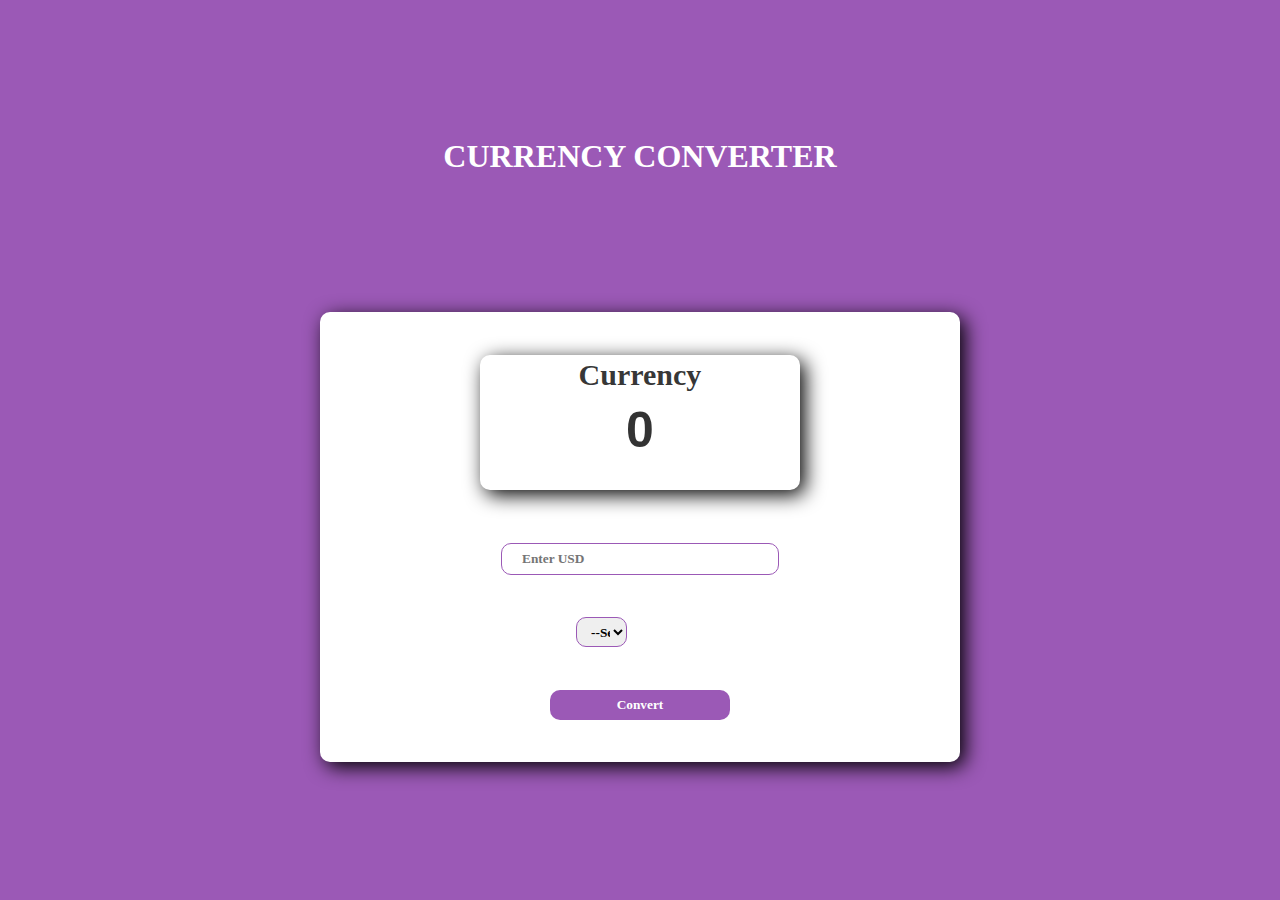
<file: index.htm>
<!DOCTYPE html>
<html lang="en">
<head>
    <meta charset="UTF-8">
    <link rel="shortcut icon" href="https://icon-library.com/images/recharge-icon/recharge-icon-4.jpg" type="image/x-icon">
    <link href="https://fonts.googleapis.com/css2?family=Oswald:wght@500&display=swap" rel="stylesheet">
    <link href="style.css" rel="stylesheet">
    <meta name="viewport" content="width=device-width, initial-scale=1.0">
    <title>Online Currency Converter</title>
</head>
<body>
    <!-- <img src="https://img.icons8.com/ios/50/000000/canadian-dollar.png"/> -->
    <div  id="container">
        <div id="heading"><h1>CURRENCY CONVERTER</h1></div>
        <form >
            <div id="output">
                <p id="currency">Currency</p>
                <h2>0</h2>
            </div>

            <!-- <div> -->
                <input id="usd" name="usd" type="number" placeholder="Enter USD">   
                <p id="usd-error">**Enter Dollar</p>
            <!-- </div> -->

            <div>
                <select name="currency" >
                    <option value="">--Select--</option>
                    <option value="EUR">Euro</option>
                    <option value="GBP">Pound Sterling</option>
                    <option value="CAD">Canadian Dollar</option>
                    <option value="PLN">Polish Złoty</option>
                </select>
                <p id="error">**Select Option</p>
            </div>

            <div>
                <input type="submit" value="Convert" id="btn">
            </div>

        </form>
    </div>
    <script src="script.js"></script>
</body>
</html>
</file>
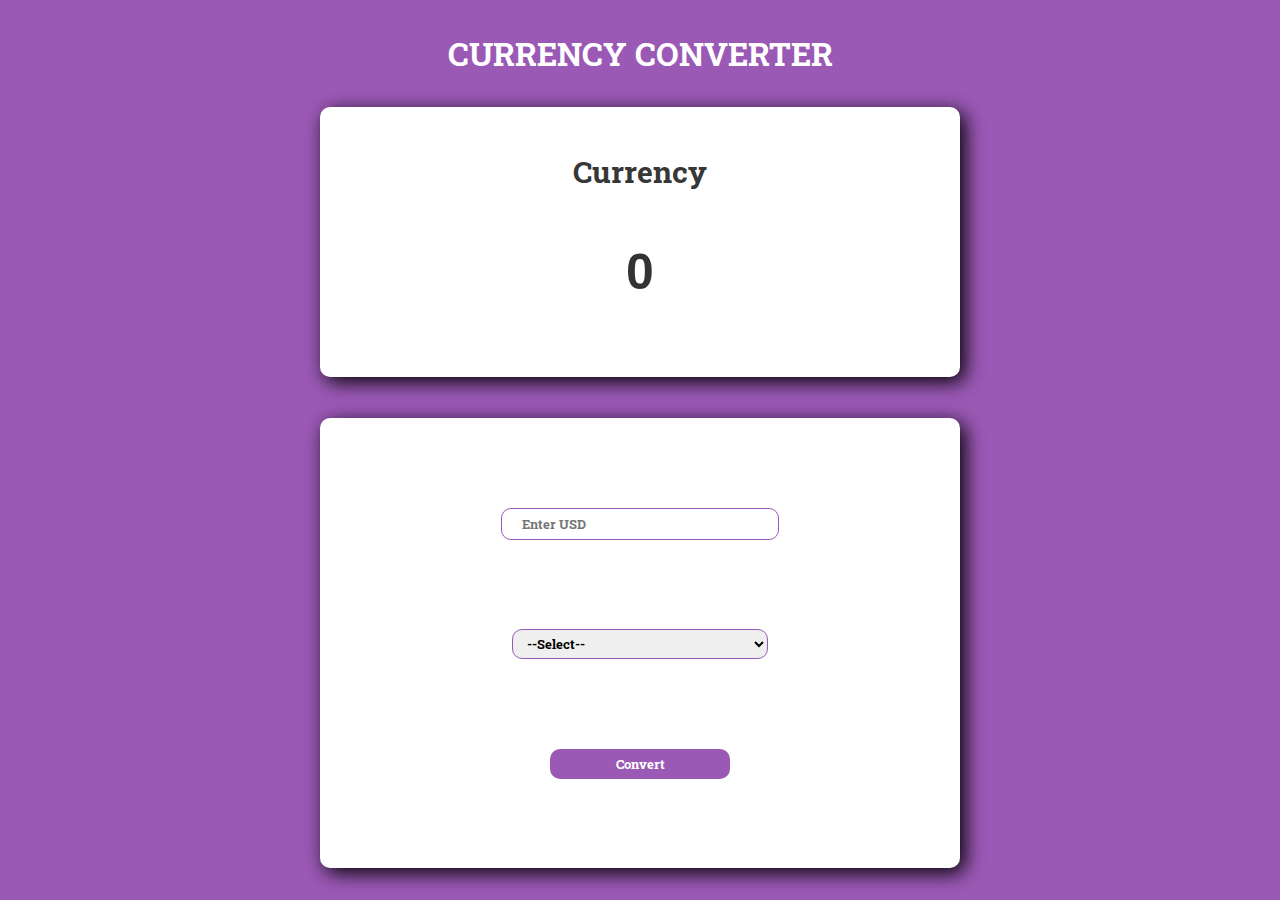
<file: index.html>
<!DOCTYPE html>
<html lang="en">
<head>
    <meta charset="UTF-8">
    <link rel="shortcut icon" href="https://icon-library.com/images/recharge-icon/recharge-icon-4.jpg" type="image/x-icon">
    <link href="https://fonts.googleapis.com/css2?family=Roboto+Slab&display=swap" rel="stylesheet">
    <link href="style.css" rel="stylesheet">
    <meta name="viewport" content="width=device-width, initial-scale=1.0">
    <title>Online Currency Converter</title>
</head>
<body>
    <!-- <img src="https://img.icons8.com/ios/50/000000/canadian-dollar.png"/> -->
    <div  id="container">
        <div id="heading"><h1>CURRENCY CONVERTER</h1></div>
        
        
        <div id="output">
            <p id="currency">Currency</p>
            <h2>0</h2>
            <button id="forexbtn">Show Trading Graph</button>
        </div>
        <form >
            <!-- <div> -->
                <input id="usd" name="usd" type="number" placeholder="Enter USD">   
                <p id="usd-error">**Enter Dollar</p>
            <!-- </div> -->

            <!-- <div> -->
                <select name="currency" >
                    <option value="">--Select--</option>
                    <option value="AED">United Arab Emirates Dirham</option>
                    <option value="AFN">Afghan Afghani</option>
                    <option value="ALL">Albanian Lek</option>
                    <option value="AMD">Armenian Dram</option>
                    <option value="AUD">Australian Dollar</option>
                    <option value="CAD">Canadian Dollar</option>
                    <option value="CNY">Chinese Yuan</option>
                    <option value="EUR">Euro</option>
                    <option value="GBP">Pound Sterling</option>
                    <option value="HKD">Hong Kong Dollar</option>
                    <option value="IDR">Indonesian Rupiah</option>
                    <option value="INR">Indian Rupee</option>
                    <option value="JPY">Japanese Yen</option>
                    <option value="PLN">Polish Złoty</option>
                    <option value="ZWL">Zimbabwean Dollar</option>
                </select>
                <p id="error">**Select Option</p>
            <!-- </div> -->

            
                <input type="submit" value="Convert" id="btn">
            

        </form>
        
    </div>

    <div id="modal">
<div id="close-icon">
    <svg xmlns="http://www.w3.org/2000/svg" x="0px" y="0px"
width="50" height="50"
viewBox="0 0 172 172"
style=" fill:#000000;"><g fill="none" fill-rule="nonzero" stroke="none" stroke-width="1" stroke-linecap="butt" stroke-linejoin="miter" stroke-miterlimit="10" stroke-dasharray="" stroke-dashoffset="0" font-family="none" font-weight="none" font-size="none" text-anchor="none" style="mix-blend-mode: normal"><path d="M0,172v-172h172v172z" fill="none"></path><g fill="#ffffff"><path d="M86,6.88c-43.69832,0 -79.12,35.42168 -79.12,79.12c0,43.69832 35.42168,79.12 79.12,79.12c43.69832,0 79.12,-35.42168 79.12,-79.12c0,-43.69832 -35.42168,-79.12 -79.12,-79.12zM111.4904,116.96h-9.26736l-16.22304,-24.41712h-0.688l-16.51888,24.41712h-8.7548l21.19728,-31.15264l-20.93928,-30.76736h9.31208l16.3056,24.6304h0.688l16.5636,-24.6304h8.79608l-21.45528,31.11136z"></path></g></g></svg>

</div>
<div class="tradingview-widget-container">
    <div id="tradingview_de59d"></div>
    <div class="tradingview-widget-copyright">AAPL Chart</span> by Harsh Verma</div>
    <script type="text/javascript" src="https://s3.tradingview.com/tv.js"></script>
    <!-- <script id="widget" type="text/javascript">

// new TradingView.widget(
//                 {
//                 "width": 980,
//                 "height": 610,
//                 "symbol": "USDCAD",
//                 "interval": "D",
//                 "timezone": "Etc/UTC",
//                 "theme": "light",
//                 "style": "1",
//                 "locale": "in",
//                 "toolbar_bg": "#f1f3f6",
//                 "enable_publishing": false,
//                 "allow_symbol_change": true,
//                 "container_id": "tradingview_de59d"
//               }  
//                 );
    
    </script> -->
  </div>
 
    </div>
    <script src="script.js"></script>
</body>
</html>
</file>
<file: style.css>
*{
        margin: 0px;
        padding: 0px;
        font-family: 'Roboto Slab', serif;
    }
    body,html{
        width: 100%;
        height: 100%;
        
    }
    #container{
        background-color: #9b59b6;
        height: 100%;
        width: 100%;
        display: flex;
        flex-direction: column;
        justify-content: space-evenly;
        align-items: center;

        /* position: relative; */
    
    }
    h1{
        /* background: white; */
        color: white;
        /* font-family: 'Oswald', sans-serif; */
    }

    form{
        height: 50%;
        width: 50%;
        border-radius: 10px;
        box-shadow: 5px 5px 20px black;
        display: flex;
        flex-direction: column;
        justify-content: space-evenly;
        align-items: center;
        background-color: white;
    }

    #usd{
        border-radius: 10px;
        border: 1px solid #9b59b6;
        width: 40%;
        height: 30px;
        padding-left: 20px;
        font-weight: bold;
        outline: none   ;

    }

    select{
        border-radius: 10px;
        border: none;
        width: 40%;
        height: 30px;
        padding-left: 10px;
        border: 1px solid #9b59b6;
        font-weight: bold;
        cursor: pointer;
        outline: none;
    }
    
    
    h2{
        font-size: 50px;
        font-family: Verdana, Geneva, Tahoma, sans-serif;
        padding-bottom: 10px;
        /* color:#5f27cd; */
        margin-bottom: 30px;
        color: rgb(0, 0, 0,.8);
    }
    #usd-error,#error{
        text-align: center;
        color: red;
        margin-bottom: 10px;
        display: none;
    }

    #output
    {
        height: 30%;
        width: 50%;
        box-shadow: 5px 5px 20px black;
        margin-bottom: 10px;
        /* text-align: center; */
        border-radius: 10px;
        border: none;
        line-height: 30px;
        background-color: white;
        display: flex;
        justify-content: space-evenly;
        flex-direction: column;
        align-items:center ;
    }
    #btn{
        cursor: pointer;
        font-weight: 700;
        outline: none;
        width: 180px;
        height: 30px;
        border: none;
        border-radius: 10px;
        background-color: #9b59b6;
        color: white;
    }
  
    #currency{
        font-weight: bold;
        margin-bottom: 5px;
        font-size: 30px;
        margin-bottom: 20px;
        color: rgb(0, 0, 0,.8);
    }
    #modal{
        position: absolute;
        width: 0%;
        height:0%;
        top: 0;
        display:none;
        background-color:rgb(0,0,0,0.7);
        animation-name: animatetop;
        animation-duration: 0.5s
    
    }

    #forexbtn{
        height: 30px;
        width: 40%;
        font-weight: bold;
        outline: none;
        border: none;
        border-radius: 10px;
        background-color:#9b59b6 ;
        color: white;cursor: pointer;
        display: none;
    }

    .tradingview-widget-container  
    {
        position: absolute;
        top: 50%;
        left: 50%;
        transform: translate(-50%,-50%);
    }
    #close-icon{
        float: right;
        clear: both;
        cursor: pointer;
        animation-name: animatebottom;
        animation-duration: 0.5s
    
    }
    
    @keyframes animatetop {
        from {top: -300px; opacity: 0}
        to {top: 0; opacity: 1}
    }
    
    @keyframes animatebottom {
        from {top: 0; opacity: 1}
        to {top: -300px; opacity: 0}
    }
</file>
